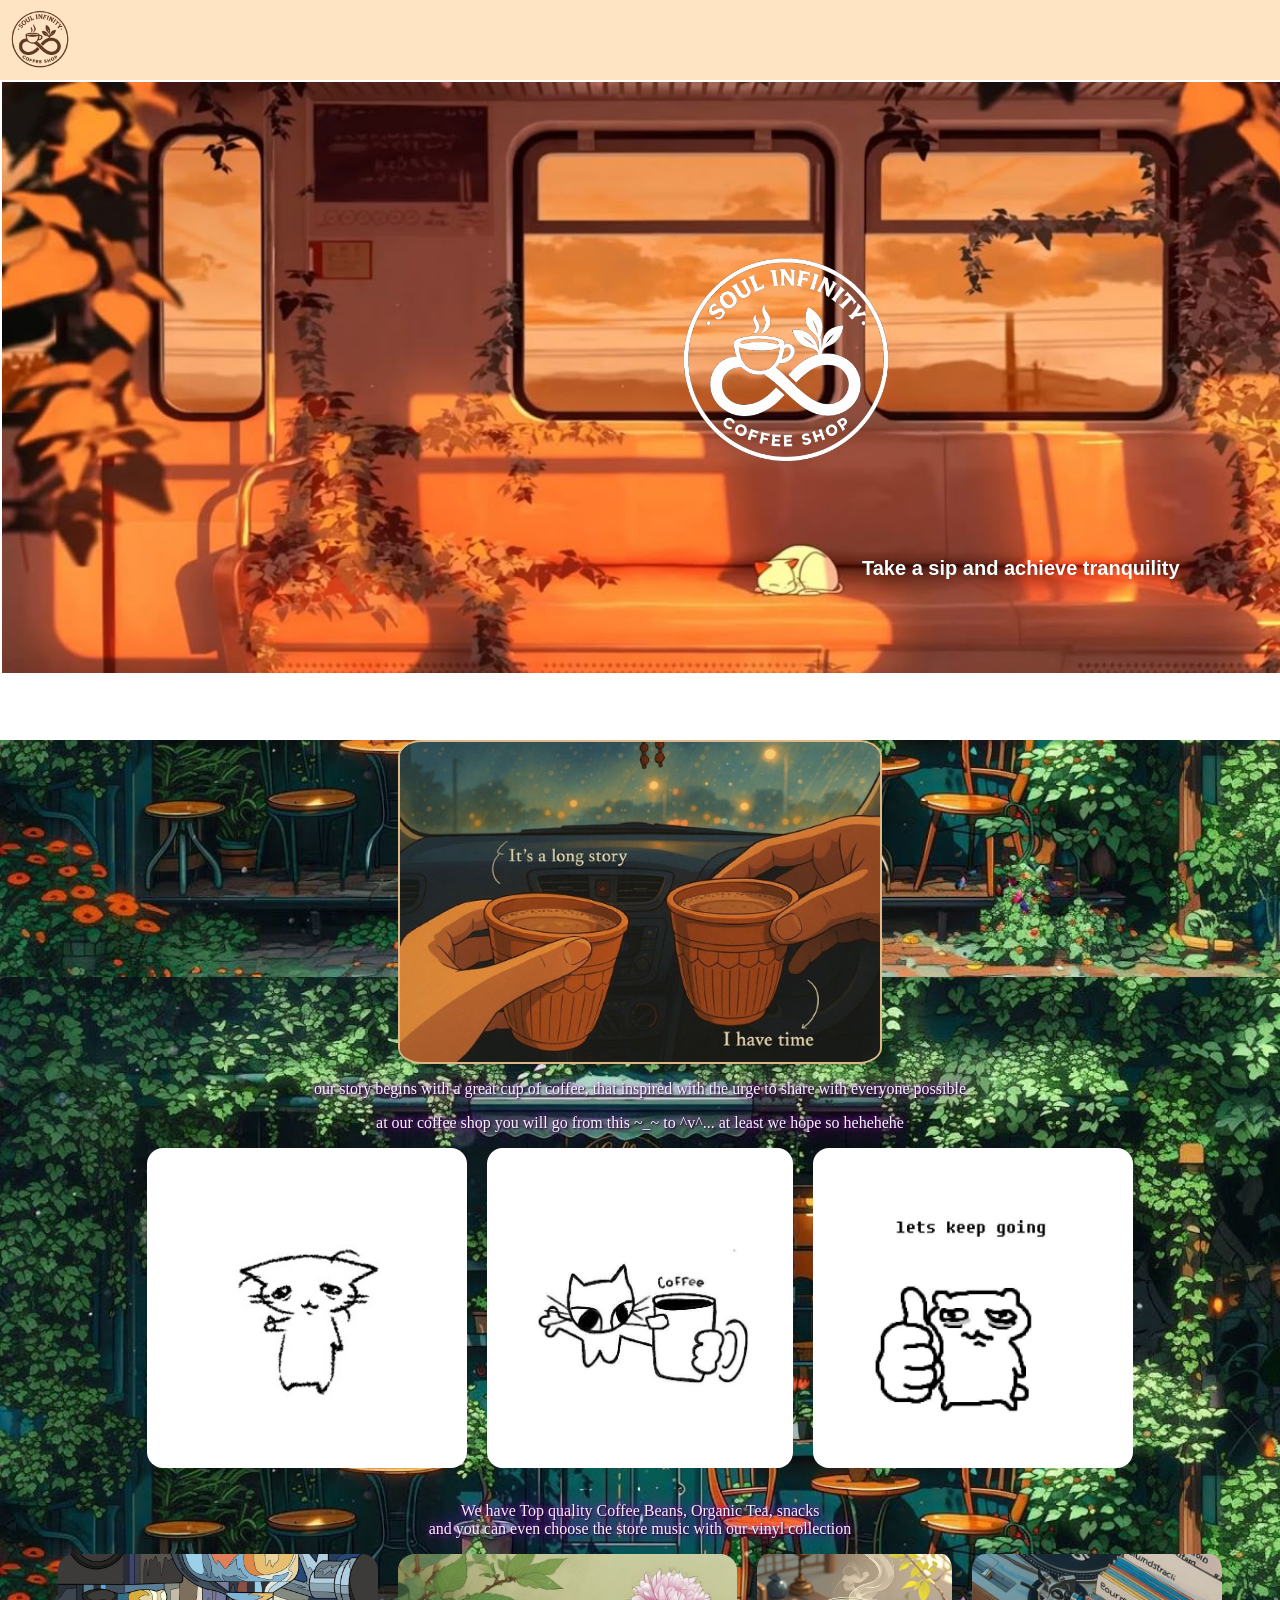
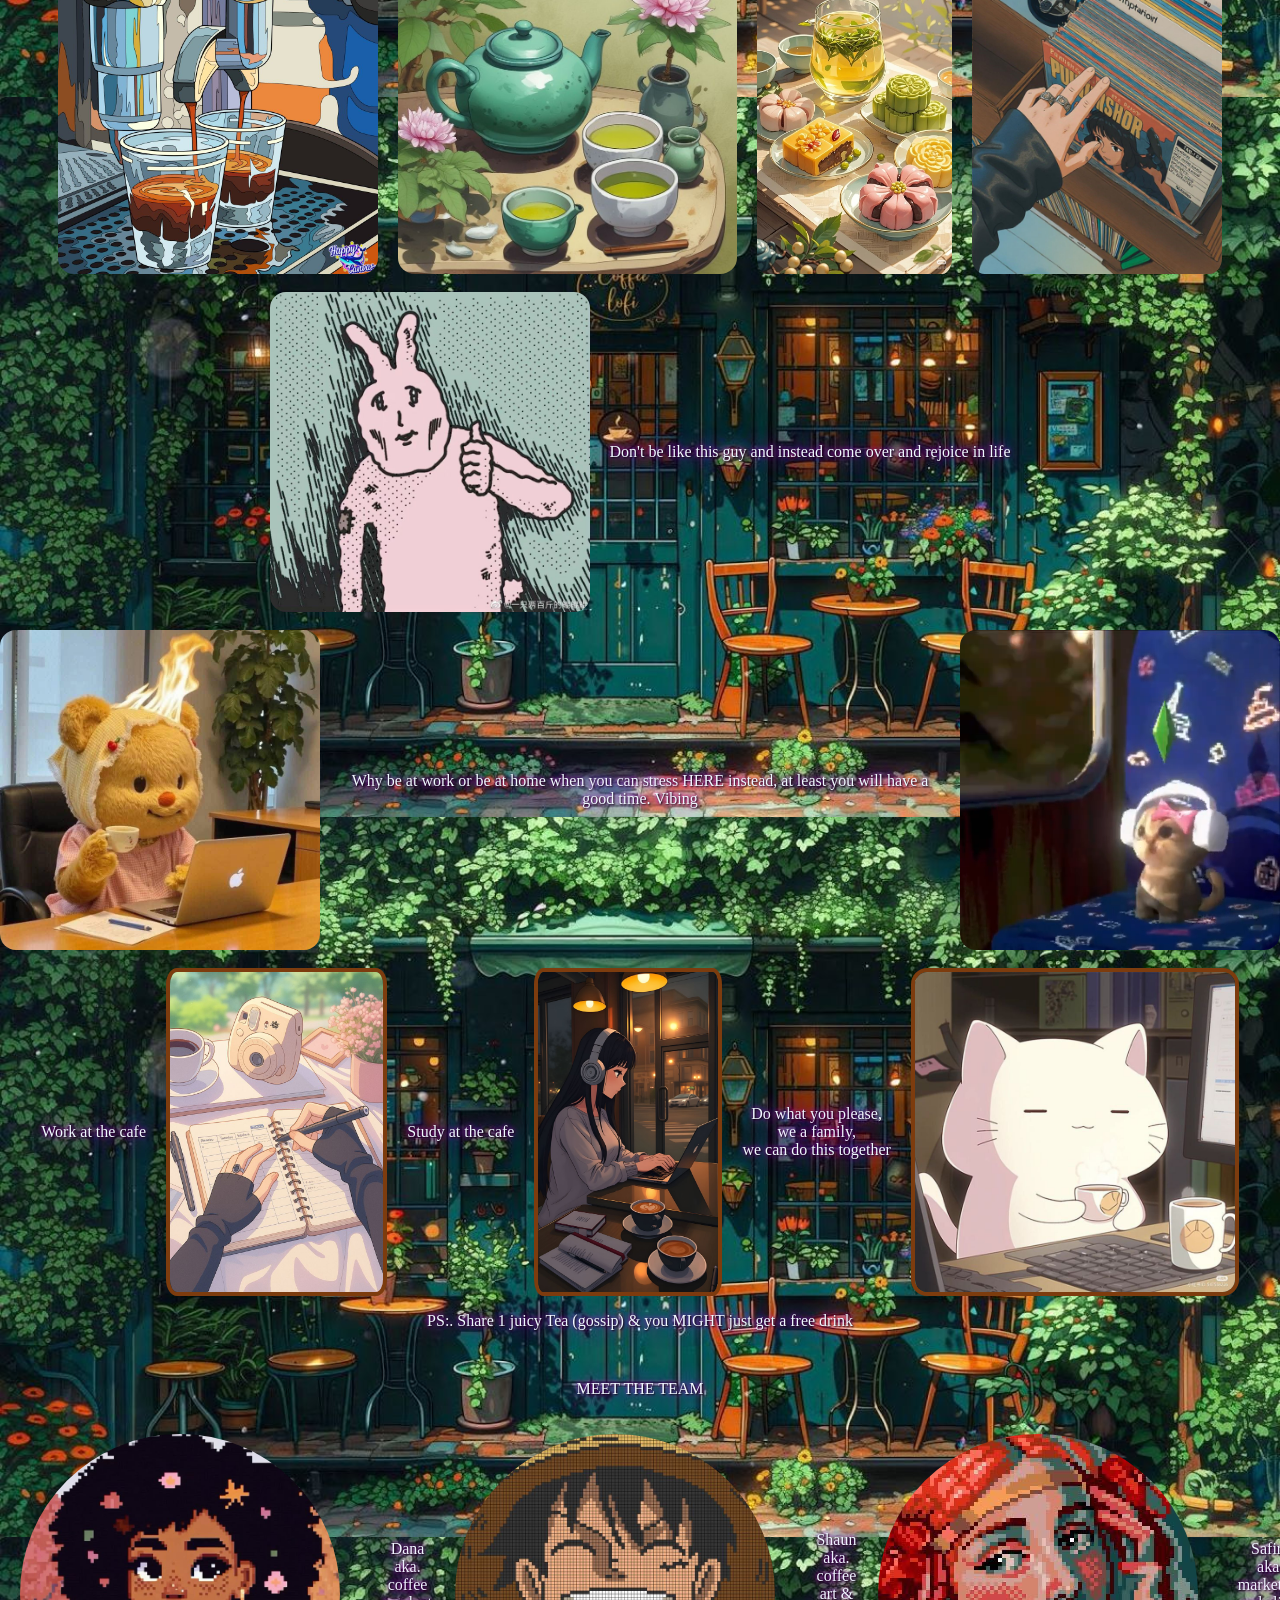
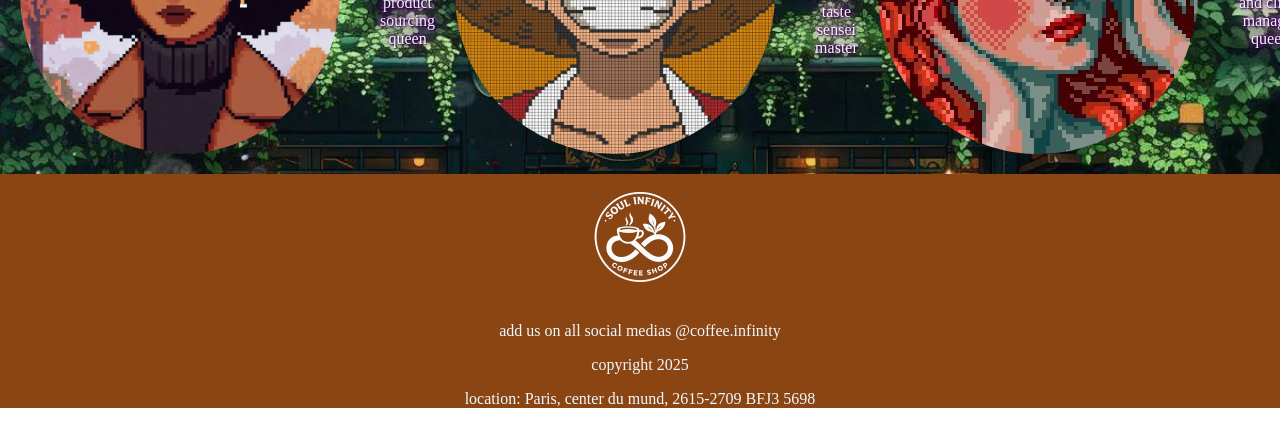
<file: index.html>
<!DOCTYPE html>
<html lang="en">
<head>
    <meta charset="UTF-8">
    <meta name="viewport" content="width=device-width, initial-scale=1.0">
    <link rel="stylesheet" href="resourses/styling/styles.css">
    <title>coffee shop business project </title>
</head>
<body>

<div>
        <nav>
            <img class="logo brown" src="resourses/styling/images/logo.png" alt="">
           <div class="buttons"><a>Menu</a></div>
            <div class="buttons"><a>Location</a></div>
            <div class="buttons"><a>FAQ</a></div>
        </nav>

</div>

 <div class="banner">
    <div>
        <img class="mainlogo" src="resourses/styling/images/logo white.png" alt="terra infinity coffee shop logo"> 
        <h1 class="maintext">Take a sip and achieve tranquility</h1>
    </div>
</div>

 <div class="main" >
            
            <div>
                <img class="story photo" src="resourses/styling/images/long story but with coffee is a short story.jpg" alt="our story">
                <p class="text">our story begins with a great cup of coffee, that inspired with the urge to share with everyone possible</p>
            </div>
           
            <div>
                <p  class="text">at our coffee shop you will go from this ~_~ to ^v^... at least we hope so hehehehe</p>
            </div>
            <div class="image-container">
                <img class="cat photo" src="resourses/styling/images/tired cat.jpg" alt="tired cat cartoon">
                <img class="cat photo" src="resourses/styling/images/coffee holding cat drawing.jpg" alt="cat holding coffee">
                <img class="cat photo" src="resourses/styling/images/lets keep going meme.jpg" alt="cat saying lets keep going">
            </div>
               <br>
                <div>
                <p  class="text">We have Top quality Coffee Beans, Organic Tea, snacks <br> and you can even choose the store music with our vinyl collection</p>
            </div>
        <div class="image-container" >
            <img class="photo" src="resourses/styling/images/coffee poring.jpg" alt="coffee pouring">
            <img class="photo" src="resourses/styling/images/traditional tea.jpg" alt="traditional tea">
            <img class="photo" src="resourses/styling/images/snacks.jpg" alt="">
            <img class="photo" src="resourses/styling/images/vynil selection.jpg" alt="">
        </div>
           <br>
        <div class="image-container" >
            <img class="photo" src="resourses/styling/images/burned out rabbit.jpg" alt="sad rabbit">
            <p  class="text" >Don't be like this guy and instead come over and rejoice in life</p>
        </div>
           <br>
        <div class="image-container" >
            <img class="photo" src="resourses/styling/images/stressed bear drinking coffe.jpg" alt="stressed bear drinking coffee">
            <p class="text">Why be at work or be at home when you can stress HERE instead, at least you will have a good time. Vibing</p>
            <img class="photo" src="resourses/styling/images/cat on bus vibing.png" alt="cat vibing on bus">
        </div>
           <br>
        <div class="image-container doit">
            <p class="text">Work at the cafe</p>
            <img class="photo" src="resourses/styling/images/^study at cafe.jpg" alt="studying at cafe">
            <p class="text">Study at the cafe</p>
            <img class="photo" src="resourses/styling/images/work at cafe.jpg" alt="working on laptop in cafe">
             <p class="text">Do what you please,<br> we a family, <br>we can do this together</p>
            <img class="photo" src="resourses/styling/images/cat drinking coffe.jpg" alt="cat drinking coffee drawing">
        </div>
         <div class="do-this">
            <p class="text">PS:. Share 1 juicy Tea (gossip) & you MIGHT just get a free drink</p>
        </div>
           <br>

            <div>
                <p class="text">MEET THE TEAM</p>
            </div>
<div class="meet-team">
        <div class="image-container ">
            <img class="team photo" src="resourses/styling/images/gurm photo asain.jpg" alt="girl photo">
            <div>
                <p class="name text">Dana aka. coffee product sourcing queen </p>
            </div>
        </div>

        <div class="image-container ">
            <img class="team photo" src="resourses/styling/images/rick pixel.jpg" alt="men photo">
            <div>
                <p class="name text">Shaun aka. coffee art & taste sensei master </p>
            </div>
        </div>

           <div class="image-container ">
                <img class="team photo" src="resourses/styling/images/wome pixel art.jpg" alt="women photo">
            <div>
                <p class=" name text">Safira aka. marketing and client manager queen</p>
            </div>
            </div>
 </div>
</div>

</body>

<footer>
    <div>
    <img class="photo bottom" src="resourses/styling/images/logo white.png" alt="">
    <p class="foot">add us on all social medias @coffee.infinity</p>
    <p class="foot">copyright 2025</p>
    <p class="foot">location: Paris, center du mund, 2615-2709 BFJ3 5698</p>
    </div>

</footer> 
</html>
</file>
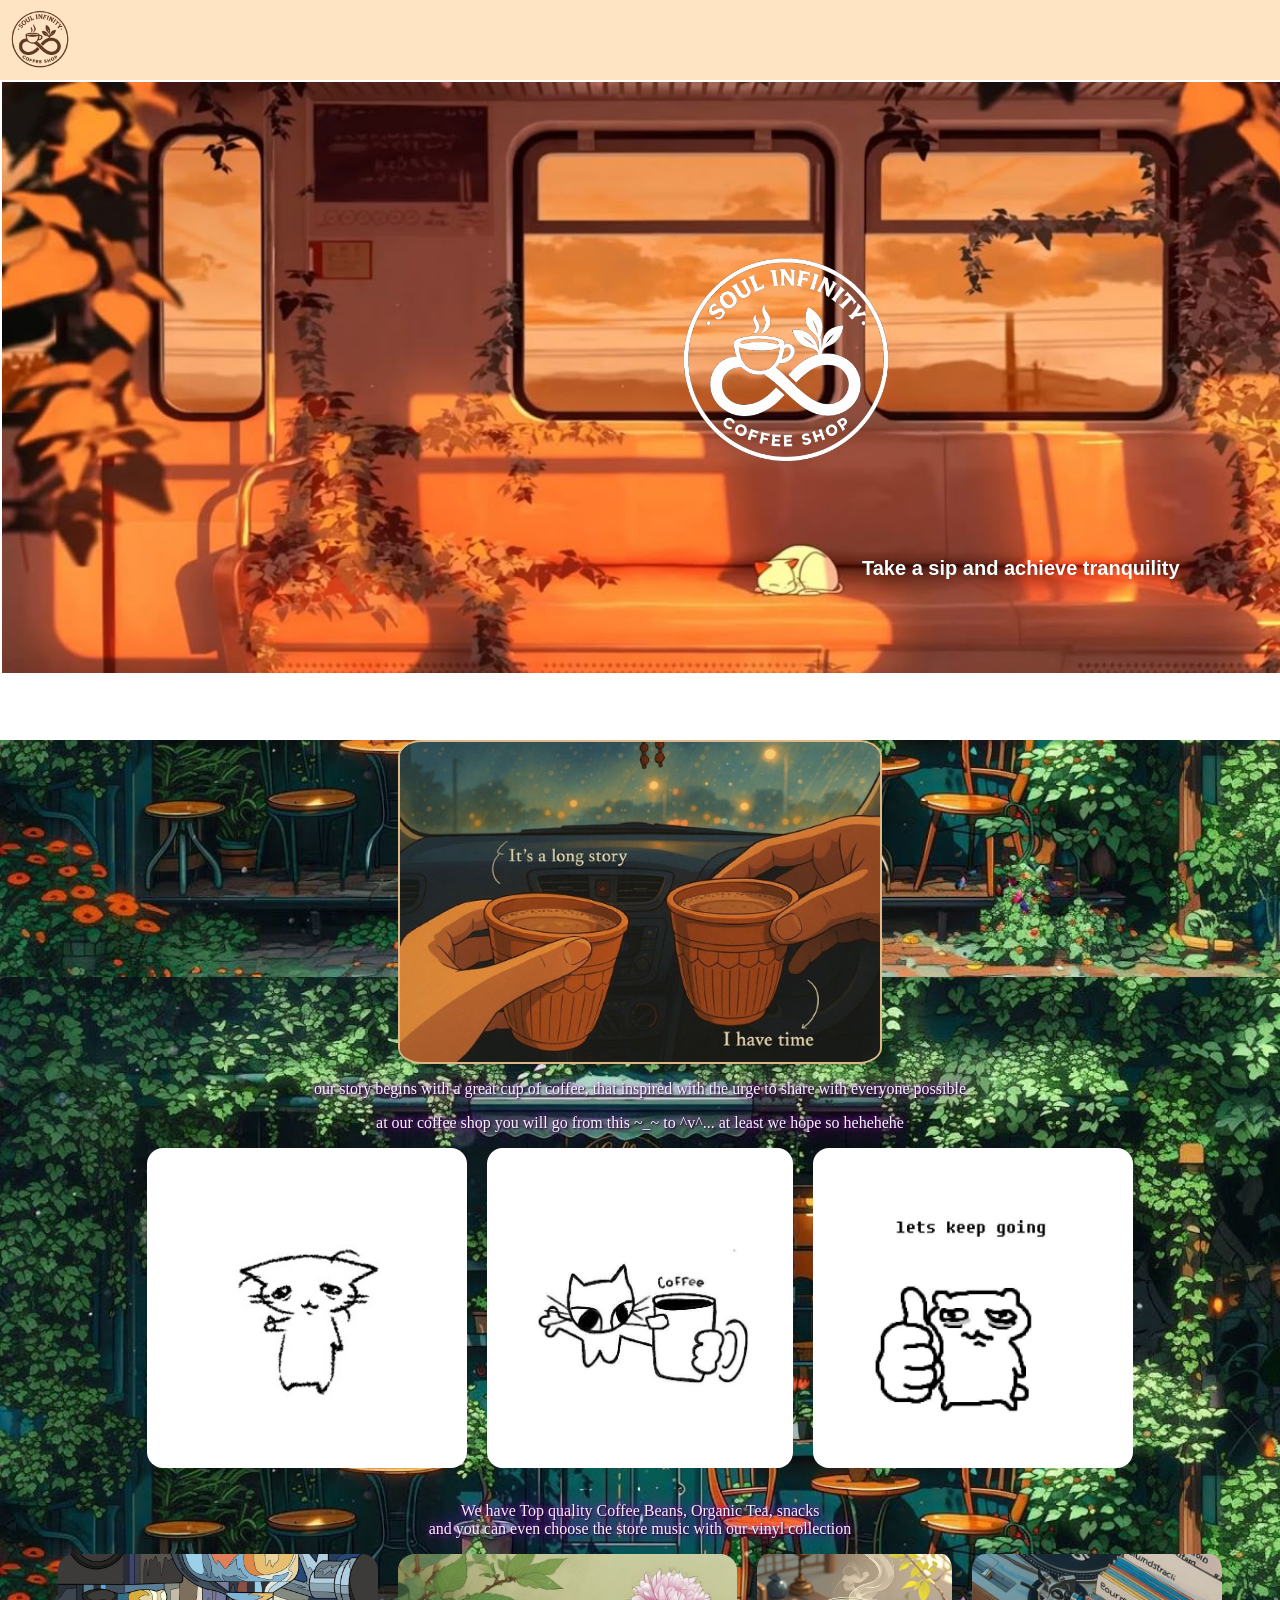
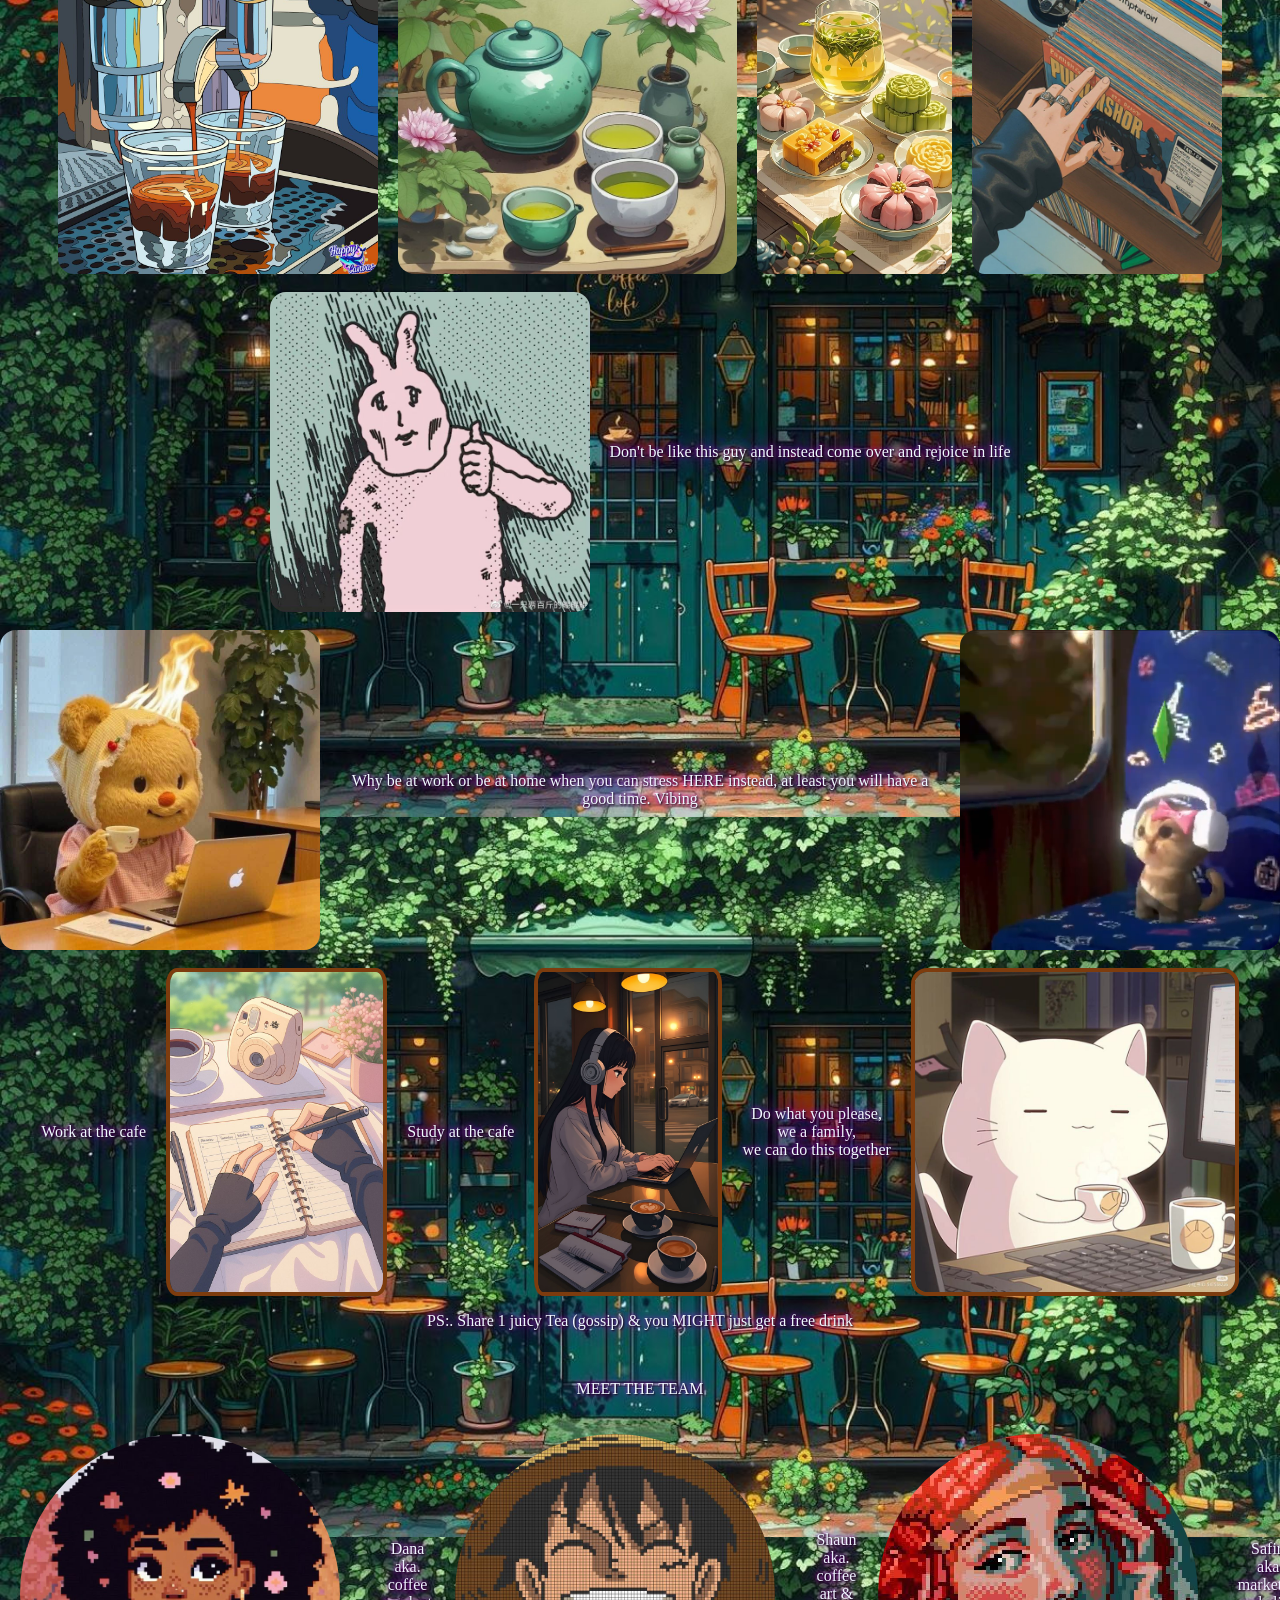
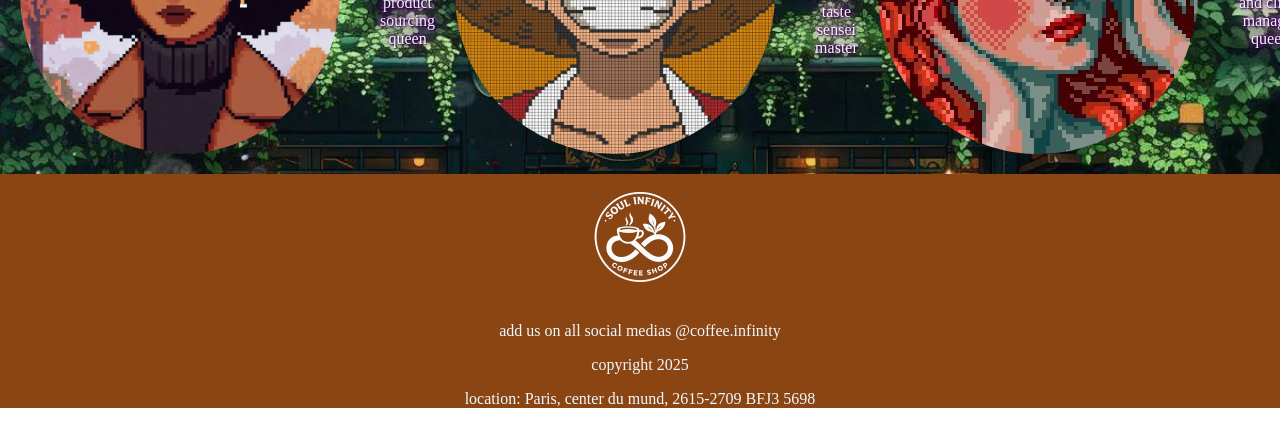
<file: resourses/index.html>
<!DOCTYPE html>
<html lang="en">
<head>
    <meta charset="UTF-8">
    <meta name="viewport" content="width=device-width, initial-scale=1.0">
    <link rel="stylesheet" href="./styling/styles.css">
    <title>coffee shop business project </title>
</head>
<body>

<div>
        <nav>
            <img class="logo brown" src="./styling/images/logo.png" alt="">
           <div class="buttons"><a>Menu</a></div>
            <div class="buttons"><a>Location</a></div>
            <div class="buttons"><a>FAQ</a></div>
        </nav>

</div>

 <div class="banner">
    <div>
        <img class="mainlogo" src="./styling/images/logo white.png" alt="terra infinity coffee shop logo"> 
        <h1 class="maintext">Take a sip and achieve tranquility</h1>
    </div>
</div>

 <div class="main" >
            
            <div>
                <img class="story photo" src="./styling/images/long story but with coffee is a short story.jpg" alt="our story">
                <p class="text">our story begins with a great cup of coffee, that inspired with the urge to share with everyone possible</p>
            </div>
           
            <div>
                <p  class="text">at our coffee shop you will go from this ~_~ to ^v^... at least we hope so hehehehe</p>
            </div>
            <div class="image-container">
                <img class="cat photo" src="../resourses/styling/images/tired cat.jpg" alt="tired cat cartoon">
                <img class="cat photo" src="./styling/images/coffee holding cat drawing.jpg" alt="cat holding coffee">
                <img class="cat photo" src="./styling/images/lets keep going meme.jpg" alt="cat saying lets keep going">
            </div>
               <br>
                <div>
                <p  class="text">We have Top quality Coffee Beans, Organic Tea, snacks <br> and you can even choose the store music with our vinyl collection</p>
            </div>
        <div class="image-container" >
            <img class="photo" src="./styling/images/coffee poring.jpg" alt="coffee pouring">
            <img class="photo" src="./styling/images/traditional tea.jpg" alt="traditional tea">
            <img class="photo" src="./styling/images/snacks.jpg" alt="">
            <img class="photo" src="./styling/images/vynil selection.jpg" alt="">
        </div>
           <br>
        <div class="image-container" >
            <img class="photo" src="./styling/images/burned out rabbit.jpg" alt="sad rabbit">
            <p  class="text" >Don't be like this guy and instead come over and rejoice in life</p>
        </div>
           <br>
        <div class="image-container" >
            <img class="photo" src="./styling/images/stressed bear drinking coffe.jpg" alt="stressed bear drinking coffee">
            <p class="text">Why be at work or be at home when you can stress HERE instead, at least you will have a good time. Vibing</p>
            <img class="photo" src="./styling/images/cat on bus vibing.png" alt="cat vibing on bus">
        </div>
           <br>
        <div class="image-container doit">
            <p class="text">Work at the cafe</p>
            <img class="photo" src="./styling/images/^study at cafe.jpg" alt="studying at cafe">
            <p class="text">Study at the cafe</p>
            <img class="photo" src="./styling/images/work at cafe.jpg" alt="working on laptop in cafe">
             <p class="text">Do what you please,<br> we a family, <br>we can do this together</p>
            <img class="photo" src="./styling/images/cat drinking coffe.jpg" alt="cat drinking coffee drawing">
        </div>
         <div class="do-this">
            <p class="text">PS:. Share 1 juicy Tea (gossip) & you MIGHT just get a free drink</p>
        </div>
           <br>

            <div>
                <p class="text">MEET THE TEAM</p>
            </div>
<div class="meet-team">
        <div class="image-container ">
            <img class="team photo" src="./styling/images/gurm photo asain.jpg" alt="girl photo">
            <div>
                <p class="name text">Dana aka. coffee product sourcing queen </p>
            </div>
        </div>

        <div class="image-container ">
            <img class="team photo" src="./styling/images/rick pixel.jpg" alt="men photo">
            <div>
                <p class="name text">Shaun aka. coffee art & taste sensei master </p>
            </div>
        </div>

           <div class="image-container ">
                <img class="team photo" src="./styling/images/wome pixel art.jpg" alt="women photo">
            <div>
                <p class=" name text">Safira aka. marketing and client manager queen</p>
            </div>
            </div>
 </div>
</div>

</body>
<footer>
    <div>
    <img class="photo bottom" src="./styling/images/logo white.png" alt="">
    <p class="foot">add us on all social medias @coffee.infinity</p>
    <p class="foot">copyright 2025</p>
    <p class="foot">location: Paris, center du mund, 2615-2709 BFJ3 5698</p>
    </div>

</footer> 
</html>
</file>
<file: resourses/styling/styles.css>
html, body{
    margin: 0px;
    padding: 0px;
    width: 100%;
     overflow-x: hidden;
}
html {
    font-size: 16px;
}
 nav {
background-color: bisque;
display: flex;
 }
.buttons {
    background-color: #8B4513;
    position: relative;
    left: 77rem;
    padding: 10px;
    margin: 0;
}
 .brown {
    width: 5rem;
    height: auto;
 }

 /** banner area **/ 
 .banner {
   background-image: url("./images/background\ imgs.jpg");
   background-repeat: no-repeat;
   background-size: 100% auto;
   width: 100%;
    height: 41rem;
   margin: 2px;
 }
 .mainlogo {
  width: 18rem;
  position: relative;
  top: 8.5em;
  left: 40em;
 }
 .maintext {
    color: azure;
    font-size: 20px;
    font-family: 'Trebuchet MS', 'Lucida Sans Unicode', 'Lucida Grande', 'Lucida Sans', Arial, sans-serif;
    position: relative;
    top: 8.5em;
    left: 43em;
 }
/** whole page section **/

.main {
    background-image: url(./images/coffe\ shop\ outside.jpg);
    height: auto;
    background-position: center;
    background-size: 100%;
    background-repeat: repeat;
}
p {
    color: aliceblue;
    font-family: cursive;
}
.text {
    text-align: center;
    text-shadow: 1px 1px 2px black, 0 0 25px #d429fb, 0 0 5px #cd0ef8;;
}

.story {
    display: block;
  margin-left: auto;
  margin-right: auto;
  border-radius: 5%;
  border: 2.5px solid burlywood;
}
.image-container {
     display: flex;              /* puts images side by side */
  justify-content: center;    /* centers them horizontally */
  align-items: center;        /* aligns them vertically (if needed) */
  gap: 20px;
}
.cat {
  border-radius: 5%;
}
.doit {
    gap: 20px;
    
}
.doit img {
    border: #7d3c0e 4px solid;
}
.do-this {
    display: flex;              /* puts images side by side */
  justify-content: center;    /* centers them horizontally */
  align-items: center;        /* aligns them vertically (if needed) */
  gap: 20px; 
}
/** all photos **/
.photo {
    height: 20em;
    width: auto;
    border-radius: 5%;
}

/** footer **/ 
.meet-team{
 display: inline-flex;
}

/**.card {
      float: left;
} **/
.team {
    border-radius: 50%;
    margin: 20px;
}

footer {
    background-color: #8B4513;  
}
.bottom {
    height: 8rem;
     position: relative;
  top: 0em;
  left: 45%;
}

.foot {
    text-align: center;
}
</file>
